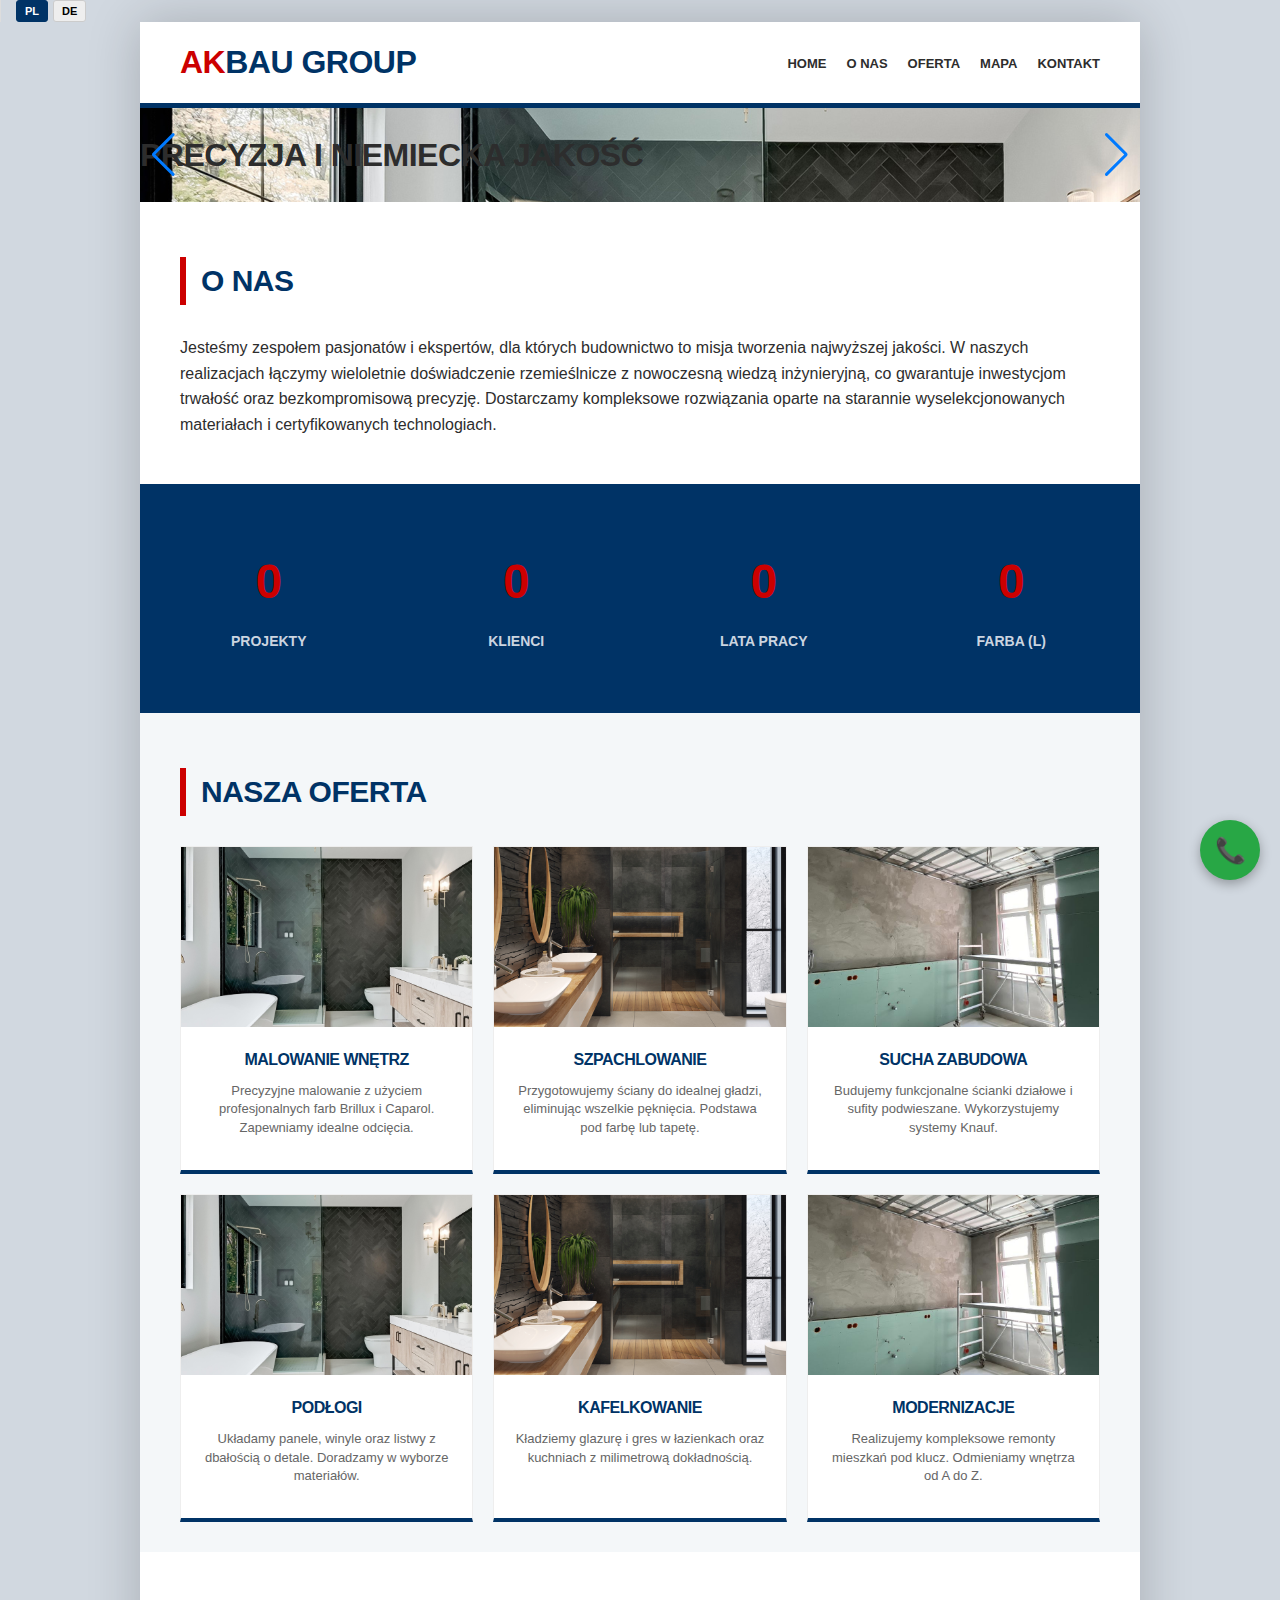
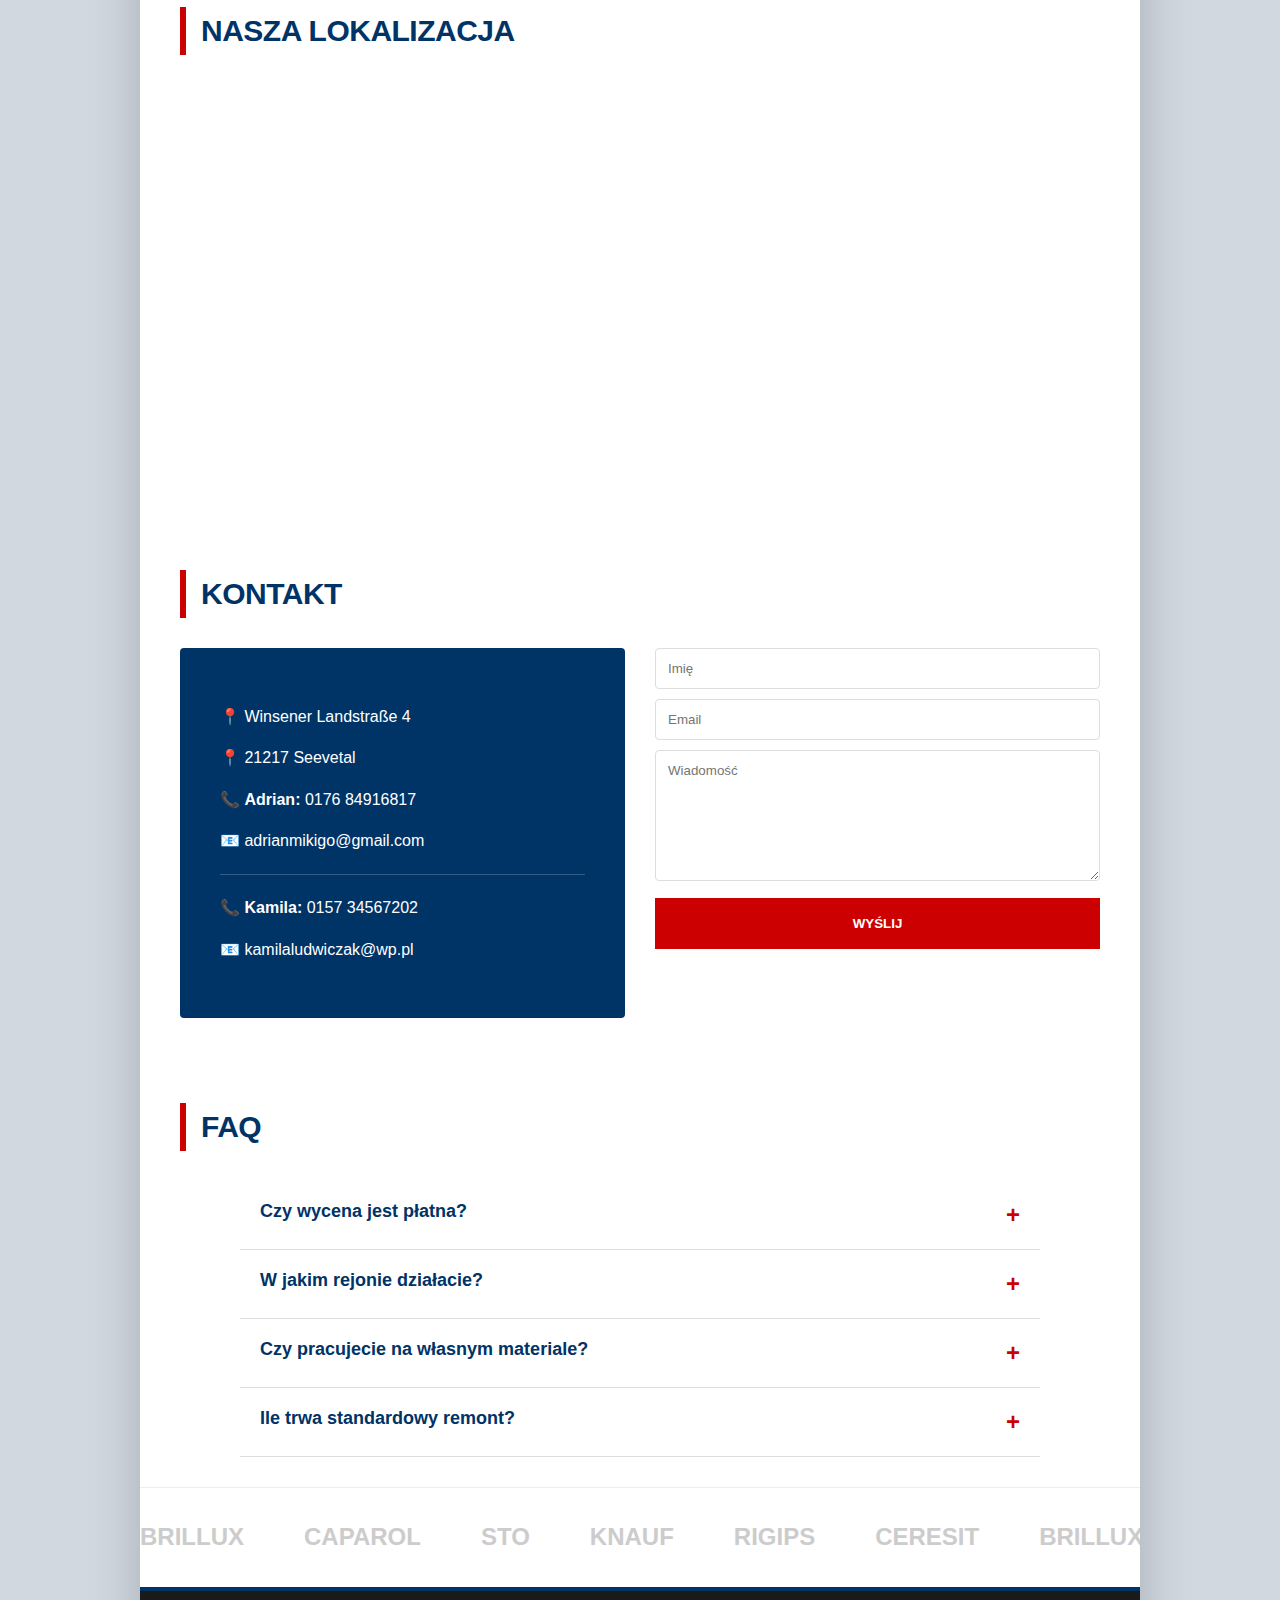
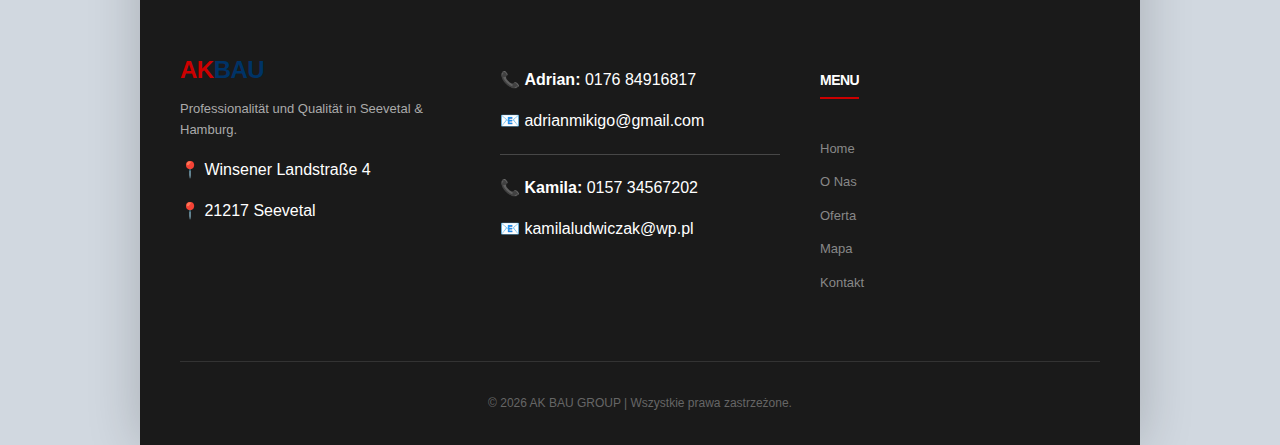
<file: index48.html>
<!DOCTYPE html>
<html lang="pl">
<head>
    <meta charset="UTF-8">
    <meta name="viewport" content="width=device-width, initial-scale=1.0">
    <title>AK BAU GROUP | Seevetal & Hamburg</title>
    <link rel="stylesheet" href="https://cdn.jsdelivr.net/npm/swiper@11/swiper-bundle.min.css" />
    <link rel="stylesheet" href="css/style.css">
</head>

<body>
            <div class="lang-switch">
                <button class="lang-btn active" data-lang="pl">PL</button>
                <button class="lang-btn" data-lang="de">DE</button>
            </div>
<div class="page-wrapper" id="home">
    <header>
        <a href="#home" class="logo-box">
            <div class="logo-main"><span class="logo-ak">AK</span><span class="logo-bau">BAU GROUP</span></div>
            
        </a>
        <nav>
            <ul id="main-nav">
                <li><a href="#home" data-i18n="nav_home">Home</a></li>
                <li><a href="#o-nas" data-i18n="nav_about">O Nas</a></li>
                <li><a href="#oferta" data-i18n="nav_offer">Oferta</a></li>
                <li><a href="#mapa" data-i18n="nav_map">Mapa</a></li>
                <li><a href="#kontakt" data-i18n="nav_contact">Kontakt</a></li>
            </ul>

        </nav>
    </header>

        <div class="swiper myHeroSwiper">
            <div class="swiper-wrapper">
                <div class="swiper-slide" style="background-image: url('img/01.png');">
                    <h1 data-i18n="hero_title_1">NAJWYŻSZA JAKOŚĆ I PRECYZJA</h1>
                </div>
                <div class="swiper-slide" style="background-image: url('img/02.png');">
                    <h1 data-i18n="hero_title_2">NOWOCZESNE TECHNOLOGIE</h1>
                </div>
                <div class="swiper-slide" style="background-image: url('img/03.png');">
                    <h1 data-i18n="hero_title_3">KOMPLEKSOWE REMONTY</h1>
                </div>
            </div>
            <div class="swiper-button-next"></div>
            <div class="swiper-button-prev"></div>
            <div class="swiper-pagination"></div>
        </div>

    <section id="o-nas">
        <div class="section-title"><h2 data-i18n="about_title"></h2></div>
        <p data-i18n="about_desc"></p>
    </section>

    <section id="stats" class="stats-section">
        <div class="stats-grid">
            <div class="stat-item">
                <div class="stat-number" data-target="250">0</div>
                <div class="stat-label" data-i18n="stat_projects"></div>
            </div>
            <div class="stat-item">
                <div class="stat-number" data-target="235">0</div>
                <div class="stat-label" data-i18n="stat_clients"></div>
            </div>
            <div class="stat-item">
                <div class="stat-number" data-target="15">0</div>
                <div class="stat-label" data-i18n="stat_experience"></div>
            </div>
            <div class="stat-item">
                <div class="stat-number" data-target="12000">0</div>
                <div class="stat-label" data-i18n="stat_paint"></div>
            </div>
        </div>
    </section>

<section id="oferta">
        <div class="section-title"><h2 data-i18n="offer_title"></h2></div>
        <div class="services-grid">
            <div class="s-card">
                <div class="s-img" style="background-image:url('img/01.png')"></div>
                <div class="s-info">
                    <h4 data-i18n="off_paint"></h4>
                    <p data-i18n="off_paint_desc" class="s-desc"></p>
                </div>
            </div>
            <div class="s-card">
                <div class="s-img" style="background-image:url('img/02.png')"></div>
                <div class="s-info">
                    <h4 data-i18n="off_fill"></h4>
                    <p data-i18n="off_fill_desc" class="s-desc"></p>
                </div>
            </div>
            <div class="s-card">
                <div class="s-img" style="background-image:url('img/03.png')"></div>
                <div class="s-info">
                    <h4 data-i18n="off_drywall"></h4>
                    <p data-i18n="off_drywall_desc" class="s-desc"></p>
                </div>
            </div>
            <div class="s-card">
                <div class="s-img" style="background-image:url('img/01.png')"></div>
                <div class="s-info">
                    <h4 data-i18n="off_floors"></h4>
                    <p data-i18n="off_floors_desc" class="s-desc"></p>
                </div>
            </div>
            <div class="s-card">
                <div class="s-img" style="background-image:url('img/02.png')"></div>
                <div class="s-info">
                    <h4 data-i18n="off_tiles"></h4>
                    <p data-i18n="off_tiles_desc" class="s-desc"></p>
                </div>
            </div>
            <div class="s-card">
                <div class="s-img" style="background-image:url('img/03.png')"></div>
                <div class="s-info">
                    <h4 data-i18n="off_modern"></h4>
                    <p data-i18n="off_modern_desc" class="s-desc"></p>
                </div>
            </div>
        </div>
    </section>





    <section id="mapa">
        <div class="section-title"><h2 data-i18n="map_title"></h2></div>
        <div class="map-wrapper">
            <iframe src="https://www.google.com/maps/embed?pb=!1m18!1m12!1m3!1d2379.7431475736633!2d10.003929077197175!3d53.38361097229715!2m3!1f0!2f0!3f0!3m2!1i1024!2i768!4f13.1!3m3!1m2!1s0x47b1eb634789547d%3A0xc6e4b2d152a5585!2sWinsener%20Landstra%C3%9Fe%204%2C%2021217%20Seevetal!5e0!3m2!1spl!2sde!4v1700000000000" allowfullscreen="" loading="lazy"></iframe>
        </div>
    </section>

    <section id="kontakt">
        <div class="section-title"><h2 data-i18n="contact_title"></h2></div>
        <div class="contact-grid">
            <div class="contact-info">
                <p>📍 Winsener Landstraße 4</p>
				<p>📍 21217 Seevetal</p>
                <p>📞 <strong>Adrian:</strong> 0176 84916817</p>
                <p>📧 adrianmikigo@gmail.com</p>
                <div class="separator"></div>
                <p>📞 <strong>Kamila:</strong> 0157 34567202</p>
                <p>📧 kamilaludwiczak@wp.pl</p>
            </div>
            <form id="contact-form" action="https://formspree.io/f/maqdoopo" method="POST">
                <input type="text" name="name" id="f-name" placeholder="Imię" required>
                <input type="email" name="email" placeholder="Email" required>
                <textarea name="message" id="f-msg" rows="7" placeholder="Wiadomość" required></textarea>
                <button type="submit" id="f-btn" class="btn-send" data-i18n="form_send"></button>
                <p id="form-status"></p>
            </form>
        </div>
    </section>


    <section id="faq">
        <div class="section-title"><h2 data-i18n="faq_title"></h2></div>
        <div class="faq-container">
            <div class="faq-item">
                <button class="faq-question" data-i18n="q1"></button>
                <div class="faq-answer"><p data-i18n="a1"></p></div>
            </div>
            <div class="faq-item">
                <button class="faq-question" data-i18n="q2"></button>
                <div class="faq-answer"><p data-i18n="a2"></p></div>
            </div>
            <div class="faq-item">
                <button class="faq-question" data-i18n="q3"></button>
                <div class="faq-answer"><p data-i18n="a3"></p></div>
            </div>
            <div class="faq-item">
                <button class="faq-question" data-i18n="q4"></button>
                <div class="faq-answer"><p data-i18n="a4"></p></div>
            </div>
        </div>
    </section>


<div class="brands-bar">
    <div class="brands-container"> <div class="brands-track">
            <span>Brillux</span><span>Caparol</span><span>Sto</span><span>Knauf</span><span>Rigips</span><span>Ceresit</span>
            <span>Brillux</span><span>Caparol</span><span>Sto</span><span>Knauf</span><span>Rigips</span><span>Ceresit</span>
        </div>
    </div>
</div>


    <footer>
        <div class="footer-content">
            <div class="footer-column">
                <div class="logo-main" style="font-size: 24px;">
                    <span class="logo-ak">AK</span><span class="logo-bau">BAU</span>
                </div>
                <p style="font-size: 13px; margin-top: 10px; color: #aaa;">
                    Professionalität und Qualität in Seevetal & Hamburg.
                </p>
				<p>📍 Winsener Landstraße 4</p>
				<p>📍 21217 Seevetal</p>
            </div>
            
            <div class="footer-column">

                <p>📞 <strong>Adrian:</strong> 0176 84916817</p>
                <p>📧 adrianmikigo@gmail.com</p>
                <div class="separator"></div>
                <p>📞 <strong>Kamila:</strong> 0157 34567202</p>
                <p>📧 kamilaludwiczak@wp.pl</p>
            </div>
			
			<div class="footer-column">
                <h4>Menu</h4>
                <ul>
                <li><a href="#home" data-i18n="nav_home">Home</a></li>
                <li><a href="#o-nas" data-i18n="nav_about">O Nas</a></li>
                <li><a href="#oferta" data-i18n="nav_offer">Oferta</a></li>
                <li><a href="#mapa" data-i18n="nav_map">Mapa</a></li>
                <li><a href="#kontakt" data-i18n="nav_contact">Kontakt</a></li>
                </ul>
            </div>
			
			
			
        </div>
        <div class="footer-bottom">
            <p>© 2026 AK BAU GROUP | Wszystkie prawa zastrzeżone.</p>
        </div>
    </footer>
</div>

<a href="tel:017684916817" class="float-call">📞</a>

<script src="https://cdn.jsdelivr.net/npm/swiper@11/swiper-bundle.min.js"></script>
    <script src="js/translations.js"></script>
    <script src="js/script.js"></script>
</body>
</html>
</file>
<file: css/style.css>
:root {
    --blue: #003366; 
    --red: #cc0000; 
    --white: #ffffff;
    --light: #f4f7f9; 
    --text: #2d2d2d; 
    --container-w: 1000px;
    --font-main: 'Inter', -apple-system, BlinkMacSystemFont, "Segoe UI", Roboto, Helvetica, Arial, sans-serif;
    --font-heading: "Segoe UI", Roboto, Helvetica, Arial, sans-serif;
}

html { scroll-behavior: smooth; }

body { 
    margin: 0; padding: 0; 
    font-family: var(--font-main); 
    background-color: #d1d8e0; 
    color: var(--text); 
    line-height: 1.6;
    -webkit-font-smoothing: antialiased; 
}

.logo-main, .logo-group, h1, h2, h4 {
    font-family: var(--font-heading);
    font-weight: 800; 
    letter-spacing: -0.5px; 
}

.logo-main { font-size: 32px; }
.logo-group { font-size: 18px; text-transform: uppercase; }

.page-wrapper { 
    max-width: var(--container-w); margin: 0 auto; 
    background: var(--white); box-shadow: 0 0 50px rgba(0,0,0,0.2);
}

header {
    padding: 15px 40px; display: flex; justify-content: space-between; 
    align-items: center; background: white; border-bottom: 5px solid var(--blue);
    position: sticky; top: 0; z-index: 1000;
}

.logo-box { text-decoration: none; display: flex; align-items: baseline; gap: 5px; }
.logo-ak { color: var(--red); }
.logo-bau { color: var(--blue); }

nav { display: flex; align-items: center; gap: 30px; flex-grow: 1; justify-content: flex-end; }
nav ul { display: flex; list-style: none; gap: 20px; margin: 0; padding: 0; }

/* --- STYL MENU Z LINIA --- */
nav ul li a {
    text-decoration: none; color: var(--text); font-weight: 700; 
    text-transform: uppercase; font-size: 13px; position: relative; 
    padding: 10px 0; transition: 0.3s;
}
nav ul li a::after {
    content: ''; position: absolute; width: 0; height: 3px; 
    bottom: 0; left: 0; background-color: var(--red); transition: 0.3s ease-in-out;
}
nav ul li a:hover, nav ul li a.active { color: var(--red); }
nav ul li a:hover::after, nav ul li a.active::after { width: 100%; }

.lang-switch { display: flex; gap: 5px; border-left: 1px solid #ddd; padding-left: 15px; }
.lang-btn { background: #eee; border: 1px solid #ccc; cursor: pointer; padding: 4px 8px; font-weight: 800; font-size: 11px; border-radius: 3px; }
.lang-btn.active { background: var(--blue); color: white; border-color: var(--blue); }

.hero { position: relative; overflow: hidden; height: 550px; }



/* Podmień ten fragment w CSS */
.slide-content h1 {
    font-size: 48px;
    font-weight: 900; /* Maksymalna grubość */
    text-transform: uppercase;
    margin: 0;
    color: #ffffff; /* Czysta biel */
    /* --- TO JEST KLUCZ DO PODŚWIETLENIA --- */
    /* Podwójny cień: jeden ostry blisko, drugi rozmyty daleko */
    text-shadow: 
        0 2px 5px rgba(0,0,0,0.9), /* Ostry cień dla konturu */
        0 0 40px rgba(0,0,0,0.7);   /* Miękka poświata dookoła */
    /* --------------------------------------- */
    transform: translateY(30px);
    opacity: 0;
    transition: all 0.8s ease-out 0.3s; /* Lekkie opóźnienie wjazdu napisu */
}

.slide.active h1 {
    transform: translateY(0);
    opacity: 1;
}

/* Na mniejszych ekranach trochę zmniejszamy */
@media (max-width: 850px) {
    .slide-content h1 { font-size: 28px; }
}



.slide { 
    position: absolute; 
    top: 0; left: 0; 
    width: 100%; height: 100%; 
    opacity: 0; 
    transition: opacity 0.8s ease-in-out; 
    display: flex; align-items: center; justify-content: center;
}
.slide.active { opacity: 1; z-index: 2; }
.slide-bg { 
    position: absolute; 
    top: 0; left: 0; 
    width: 100%; height: 100%; 
    background-size: cover; 
    background-position: center; 
    z-index: -1;
}

section { 
    padding: 30px 40px; /* Zmniejszyliśmy górny i dolny odstęp z 60px na 30px */
    scroll-margin-top: 40px; /* Nieco mniejszy margines dla przewijania */
}
#oferta { background: var(--light); }
.section-title h2 { font-size: 30px; color: var(--blue); text-transform: uppercase; border-left: 6px solid var(--red); padding-left: 15px; margin-bottom: 30px; }

.services-grid { display: grid; grid-template-columns: repeat(auto-fit, minmax(280px, 1fr)); gap: 20px; }
.s-card { background: white; border: 1px solid #eee; border-bottom: 4px solid var(--blue); transition: 0.3s; text-align: center; overflow: hidden; }
.s-card:hover { transform: translateY(-5px); border-color: var(--red); box-shadow: 0 10px 20px rgba(0,0,0,0.1); }
.s-img { height: 180px; background: #ddd center/cover; }
.s-info { padding: 20px; }
.s-info h4 { margin: 0; color: var(--blue); text-transform: uppercase; }

/* --- NOWE: LICZNIK (STATS) --- */
.stats-section { background: var(--blue); color: white; padding: 60px 20px; }
.stats-grid { display: grid; grid-template-columns: repeat(auto-fit, minmax(200px, 1fr)); gap: 30px; text-align: center; }
.stat-number { font-size: 48px; font-weight: 900; color: var(--red); margin-bottom: 10px; }
.stat-label { font-size: 14px; text-transform: uppercase; font-weight: 700; color: #cbd5e0; }

/* --- NOWE: MARKI --- */
.brands-bar { background: white; padding: 30px 0; overflow: hidden; border-top: 1px solid #eee; }
.brands-track { display: flex; gap: 60px; width: max-content; animation: scrollBrands 20s linear infinite; }
.brands-track span { font-size: 24px; font-weight: 900; color: #ccc; text-transform: uppercase; }
@keyframes scrollBrands { 0% { transform: translateX(0); } 100% { transform: translateX(-50%); } }

/* --- NOWE: FAQ --- */
.faq-container { max-width: 800px; margin: 0 auto; }
.faq-item { border-bottom: 1px solid #ddd; }
.faq-question { width: 100%; text-align: left; padding: 20px; background: none; border: none; font-size: 18px; font-weight: 700; cursor: pointer; color: var(--blue); display: flex; justify-content: space-between; }
.faq-question::after { content: '+'; color: var(--red); font-size: 24px; }
.faq-item.active .faq-question::after { content: '-'; }
.faq-answer { max-height: 0; overflow: hidden; transition: 0.3s ease-out; padding: 0 20px; }
.faq-item.active .faq-answer { max-height: 200px; padding-bottom: 20px; }

.contact-grid { display: grid; grid-template-columns: 1fr 1fr; gap: 30px; }
.contact-info { background: var(--blue); color: white; padding: 40px; border-radius: 4px; }
.separator { height: 1px; background: rgba(255,255,255,0.2); margin: 20px 0; }
input, textarea { width: 100%; padding: 12px; margin-bottom: 10px; border: 1px solid #ddd; border-radius: 4px; box-sizing: border-box; font-family: inherit; }
.btn-send { background: var(--red); color: white; border: none; padding: 18px; width: 100%; font-weight: 900; cursor: pointer; text-transform: uppercase; }

#form-status { margin-top: 10px; font-weight: 700; display: none; }
#form-status.success { color: #28a745; display: block; }
#form-status.error { color: var(--red); display: block; }

.map-wrapper { width: 100%; height: 400px; }
.map-wrapper iframe { width: 100%; height: 100%; border: 0; }

/* --- STOPKA --- */
footer { background: #1a1a1a; color: #ffffff; padding: 60px 40px 20px 40px; border-top: 4px solid var(--blue); }
.footer-content { max-width: var(--container-w); margin: 0 auto; display: grid; grid-template-columns: repeat(auto-fit, minmax(200px, 1fr)); gap: 40px; }
.footer-column h4 { border-bottom: 2px solid var(--red); display: inline-block; padding-bottom: 5px; margin-bottom: 20px; color: #fff; text-transform: uppercase; font-size: 14px;}
.footer-column ul { list-style: none; padding: 0; }
.footer-column ul li { margin-bottom: 8px; }
.footer-column ul li a { color: #888; text-decoration: none; font-size: 13px; transition: 0.3s; }
.footer-column ul li a:hover { color: var(--red); padding-left: 5px; }
.footer-bottom { margin-top: 50px; padding-top: 20px; border-top: 1px solid #333; text-align: center; font-size: 12px; color: #666; }

.float-call {
    position: fixed; bottom: 20px; right: 20px; background: #28a745; color: white; 
    width: 60px; height: 60px; border-radius: 50%; display: flex; align-items: center; 
    justify-content: center; text-decoration: none; font-size: 25px; z-index: 2000; box-shadow: 0 4px 12px rgba(0,0,0,0.3);
}

@media (max-width: 850px) {
    header { flex-direction: column; padding: 15px; }
    nav { flex-direction: column; gap: 10px; }
    nav ul { gap: 10px; flex-wrap: wrap; justify-content: center; }
    .hero h1 { font-size: 24px; }
    .contact-grid { grid-template-columns: 1fr; }
    section { padding: 40px 20px; }
    footer { text-align: center; }
    .footer-column h4 { margin: 0 auto 15px auto; display: block; width: fit-content; }
}


.s-desc {
    font-size: 13px;
    color: #666;
    margin-top: 10px;
    line-height: 1.4;
}
</file>
